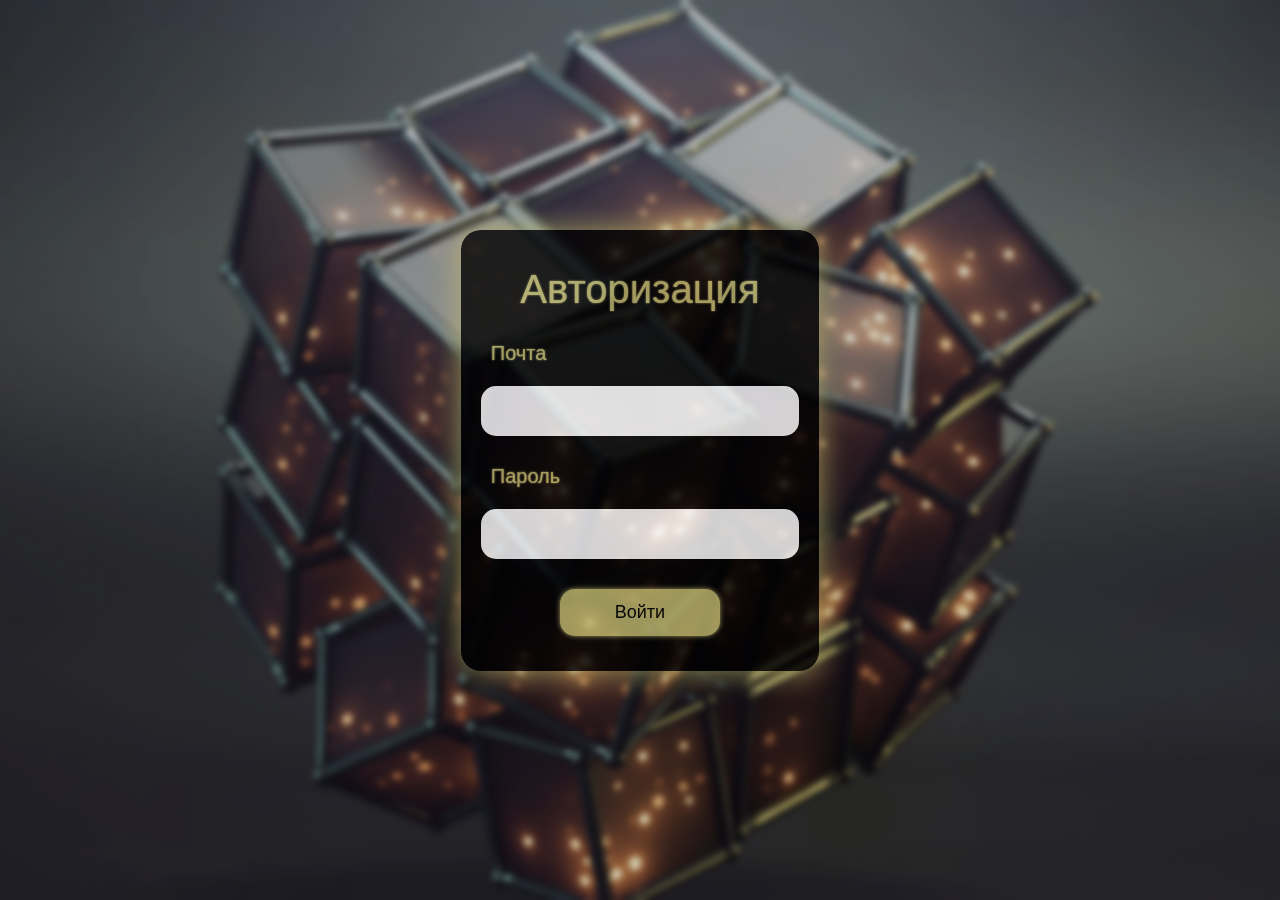
<file: index.html>
<!DOCTYPE html>
<html lang="en">
<head>
    <meta charset="UTF-8">
    <meta http-equiv="X-UA-Compatible" content="IE=edge">
    <meta name="viewport" content="width=device-width, initial-scale=1.0">
    <title>Авторизация</title>
    <link href="./assets/styles/style.css" rel="stylesheet" type="text/css">
    <link rel="stylesheet" href="https://cdnjs.cloudflare.com/ajax/libs/font-awesome/6.4.0/css/all.min.css">
    <link rel="preconnect" href="https://fonts.googleapis.com">
<link rel="preconnect" href="https://fonts.gstatic.com" crossorigin>
<link href="https://fonts.googleapis.com/css2?family=Kaushan+Script&family=Open+Sans:ital,wght@0,300;0,400;0,500;0,600;0,700;0,800;1,300;1,400;1,500;1,600;1,700;1,800&display=swap" rel="stylesheet">
<link rel="preconnect" href="https://fonts.googleapis.com">
<link rel="preconnect" href="https://fonts.gstatic.com" crossorigin>
<link href="https://fonts.googleapis.com/css2?family=Montserrat:ital,wght@0,100;0,200;0,300;0,400;0,500;0,600;0,700;0,800;0,900;1,100;1,200;1,300;1,400;1,500;1,600;1,700;1,800;1,900&display=swap" rel="stylesheet">
<link rel="stylesheet" href="https://stackpath.bootstrapcdn.com/bootstrap/4.3.1/css/bootstrap.min.css" integrity="sha384-ggOyR0iXCbMQv3Xipma34MD+dH/1fQ784/j6cY/iJTQUOhcWr7x9JvoRxT2MZw1T" crossorigin="anonymous">
</head>
<body>
    <div class="section-auth">
        <div class="blur">
        <form action="./main.html">
            <h1>Авторизация</h1>
            <label for="email">Почта</label>
            <input type="email" required id="email" placehoulder="Введите почту">
            <label for="password">Пароль</label>
            <input type="password" required id="password" placehoulder="Введите пароль">
            <button>Войти</button>
        </form>
        </div>
    </div>
    
</body>
</html>
</file>
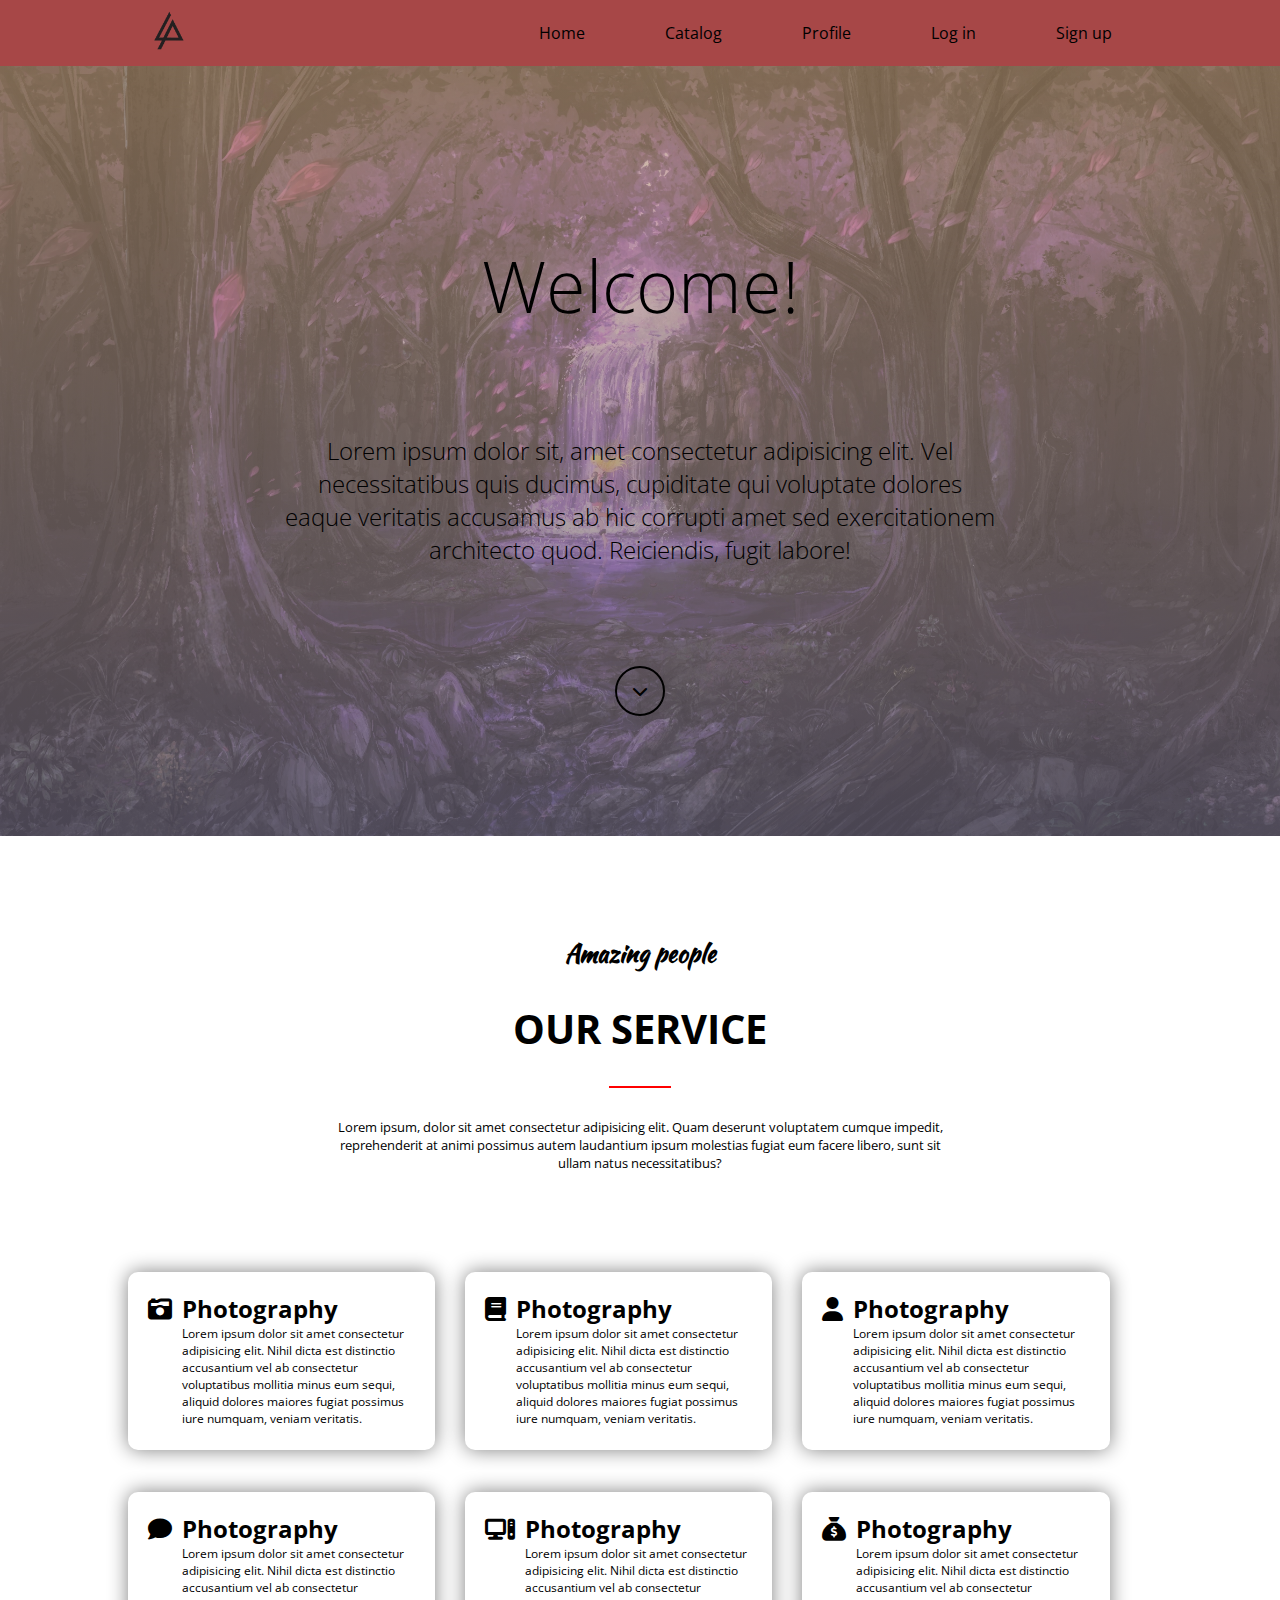
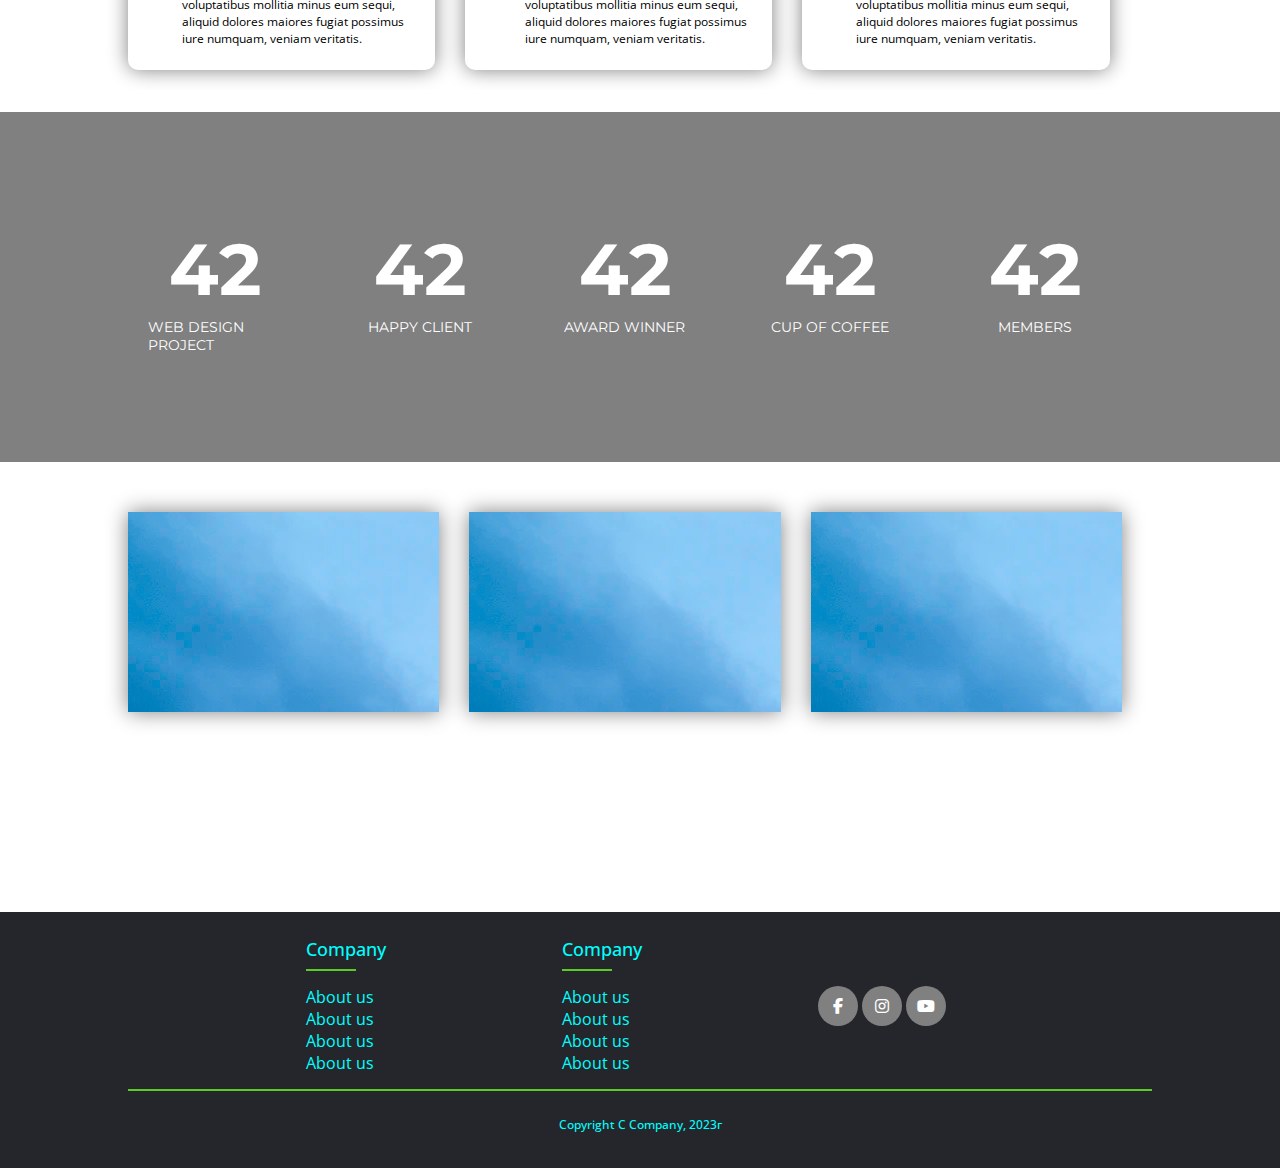
<file: main.html>
<!DOCTYPE html>
<html lang="en">

<head>
    <meta charset="UTF-8">
    <meta http-equiv="X-UA-Compatible" content="IE=edge">
    <meta name="viewport" content="width=device-width, initial-scale=1.0">
    <title>Главная</title>
    <link href="./assets/styles/style.css" rel="stylesheet" type="text/css">
    <link rel="stylesheet" href="https://cdnjs.cloudflare.com/ajax/libs/font-awesome/6.4.0/css/all.min.css">
    <link rel="preconnect" href="https://fonts.googleapis.com">
    <link rel="preconnect" href="https://fonts.gstatic.com" crossorigin>
    <link
        href="https://fonts.googleapis.com/css2?family=Kaushan+Script&family=Open+Sans:ital,wght@0,300;0,400;0,500;0,600;0,700;0,800;1,300;1,400;1,500;1,600;1,700;1,800&display=swap"
        rel="stylesheet">
        <link rel="preconnect" href="https://fonts.googleapis.com">
<link rel="preconnect" href="https://fonts.gstatic.com" crossorigin>
<link href="https://fonts.googleapis.com/css2?family=Montserrat:ital,wght@0,100;0,200;0,300;0,400;0,500;0,600;0,700;0,800;0,900;1,100;1,200;1,300;1,400;1,500;1,600;1,700;1,800;1,900&display=swap" rel="stylesheet">

</head>

<body>
    <header>
        <div class="container">
            <div class="row">
                <div class="logo">
                    <img src="./assets/imgs/logo.png" alt="logo">
                </div>
                <div class="navigation">
                    <ul>
                        <li><a href="">Home</a></li>
                        <li><a href="">Catalog</a></li>
                        <li><a href="">Profile</a></li>
                        <li><a href="">Log in</a></li>
                        <li><a href="">Sign up</a></li>
                    </ul>
                </div>
            </div>
        </div>
    </header>

    <main>
        <div class="section-welcome">
            <div class="container">
                <h1>Welcome!</h1>
                <h3>Lorem ipsum dolor sit, amet consectetur adipisicing elit. Vel necessitatibus quis ducimus,
                    cupiditate qui voluptate dolores eaque veritatis accusamus ab hic corrupti amet sed exercitationem
                    architecto quod. Reiciendis, fugit labore!</h3>
                <i class="fa fa-chevron-down"></i>
            </div>
        </div>
        <div class="section-service">
            <div class="container">
                <div class="title">
                    <h3 class="script">
                        Amazing people
                    </h3>
                    <h2>Our service</h2>
                    <div class="line"></div>
                    <p>Lorem ipsum, dolor sit amet consectetur adipisicing elit. Quam deserunt voluptatem cumque
                        impedit, reprehenderit at animi possimus autem laudantium ipsum molestias fugiat eum facere
                        libero, sunt sit ullam natus necessitatibus?</p>
                </div>
                <div class="wrapper row jc-between">
                    <div class="item">
                        <div class="icon">
                            <i class="fa fa-camera-retro"></i>
                        </div>
                        <div class="text">
                            <h3>Photography</h3>
                            <p>Lorem ipsum dolor sit amet consectetur adipisicing elit. Nihil dicta est distinctio
                                accusantium vel ab consectetur voluptatibus mollitia minus eum sequi, aliquid dolores
                                maiores fugiat possimus iure numquam, veniam veritatis.</p>
                        </div>
                    </div>
                    <div class="item">
                        <div class="icon">
                            <i class="fa fa-book"></i>
                        </div>
                        <div class="text">
                            <h3>Photography</h3>
                            <p>Lorem ipsum dolor sit amet consectetur adipisicing elit. Nihil dicta est distinctio
                                accusantium vel ab consectetur voluptatibus mollitia minus eum sequi, aliquid dolores
                                maiores fugiat possimus iure numquam, veniam veritatis.</p>
                        </div>
                    </div>
                    <div class="item">
                        <div class="icon">
                            <i class="fa fa-user"></i>
                        </div>
                        <div class="text">
                            <h3>Photography</h3>
                            <p>Lorem ipsum dolor sit amet consectetur adipisicing elit. Nihil dicta est distinctio
                                accusantium vel ab consectetur voluptatibus mollitia minus eum sequi, aliquid dolores
                                maiores fugiat possimus iure numquam, veniam veritatis.</p>
                        </div>
                    </div>
                    <div class="line"></div>
                    <div class="item">
                        <div class="icon">
                            <i class="fa fa-comment"></i>
                        </div>
                        <div class="text">
                            <h3>Photography</h3>
                            <p>Lorem ipsum dolor sit amet consectetur adipisicing elit. Nihil dicta est distinctio
                                accusantium vel ab consectetur voluptatibus mollitia minus eum sequi, aliquid dolores
                                maiores fugiat possimus iure numquam, veniam veritatis.</p>
                        </div>
                    </div>
                    <div class="item">
                        <div class="icon">
                            <i class="fa fa-computer"></i>
                        </div>
                        <div class="text">
                            <h3>Photography</h3>
                            <p>Lorem ipsum dolor sit amet consectetur adipisicing elit. Nihil dicta est distinctio
                                accusantium vel ab consectetur voluptatibus mollitia minus eum sequi, aliquid dolores
                                maiores fugiat possimus iure numquam, veniam veritatis.</p>
                        </div>
                    </div>
                    <div class="item">
                        <div class="icon">
                            <i class="fa fa-sack-dollar"></i>
                        </div>
                        <div class="text">
                            <h3>Photography</h3>
                            <p>Lorem ipsum dolor sit amet consectetur adipisicing elit. Nihil dicta est distinctio
                                accusantium vel ab consectetur voluptatibus mollitia minus eum sequi, aliquid dolores
                                maiores fugiat possimus iure numquam, veniam veritatis.</p>
                        </div>
                    </div>
                    <div class="line"></div>


                </div>
            </div>
            <div class="grey-content">
                <div class="container row">
                    <div class="item row jc-center">
                        <h3>42</h3>
                        <p>WEB DESIGN PROJECT</p>
                    </div>
                    <div class="item row jc-center">
                        <h3>42</h3>
                        <p>HAPPY CLIENT</p>
                    </div>
                    <div class="item row jc-center">
                        <h3>42</h3>
                        <p>AWARD WINNER</p>
                    </div>
                    <div class="item row jc-center">
                        <h3>42</h3>
                        <p>CUP OF COFFEE</p>
                    </div>
                    <div class="item row jc-center">
                        <h3>42</h3>
                        <p>MEMBERS</p>
                    </div>
                </div>
            </div>
            <div class="line"></div>
            
            <div class="about">
                <div class="container row">
                    <div class="item">
                        <div class="bg-item">
                            <div class="fg-gradient">
                                Super Team
                            </div>
                        </div>
                    </div>
                    <div class="item">
                        <div class="bg-item">
                            <div class="fg-gradient">
                                Super Team
                            </div>
                        </div>
                    </div>
                    <div class="item">
                        <div class="bg-item">
                            <div class="fg-gradient">
                                Super Team
                            </div>
                        </div>
                    </div>
                </div>
            </div>
            <div class="line"></div>

        </div>
        </div>
    </main>
    <div class="footer">
        <div class="container">
            <div class="row">
                <div class="footer-col">
                    <h4>Company</h4>
                        <ul>
                            <li><a href="#">About us</a></li>
                            <li><a href="#">About us</a></li>
                            <li><a href="#">About us</a></li>
                            <li><a href="#">About us</a></li>
                        </ul>
                </div>
                <div class="footer-col">
                    <h4>Company</h4>
                        <ul>
                            <li><a href="#">About us</a></li>
                            <li><a href="#">About us</a></li>
                            <li><a href="#">About us</a></li>
                            <li><a href="#">About us</a></li>
                        </ul>
                </div>
                <div class="footer-col">
                    <div class="social-link">
                        <a href="#"><i class="fab fa-facebook-f"></i></a>
                        <a href="#"><i class="fab fa-instagram"></i></a>
                        <a href="#"><i class="fab fa-youtube"></i></a>
                    </div>
                </div>
            </div>
        </div>
        <div class="container row">
                    <div class="liner"></div>
        </div>
            <div class="podpic">
                <div class="container row">
                        <h4>Copyright C Company, 2023г</h4>
                </div>
            </div>
        
    </div>
</body>

</html>
</file>
<file: assets/styles/style.css>
@import url('https://fonts.googleapis.com/css2?family=Kaushan+Script&family=Open+Sans:ital,wght@0,300;0,400;0,500;0,600;0,700;0,800;1,300;1,400;1,500;1,600;1,700;1,800&display=swap');
@import url('https://fonts.googleapis.com/css2?family=Montserrat:ital,wght@0,100;0,200;0,300;0,400;0,500;0,600;0,700;0,800;0,900;1,100;1,200;1,300;1,400;1,500;1,600;1,700;1,800;1,900&display=swap');


*{
    margin: 0;
    padding: 0;

    box-sizing: border-box;
}

body{
    height: 100vh; /*процент от монитора - vh vw*/
    font-family: 'Open Sans', sans-serif;
}



/*___1 страница___***************************************************************/

.section-auth{
    background-image: url('../imgs/1.webp');
    background-size: cover;
    display: flex;
    align-items: center;

    background-position: center;
    background-repeat: no-repeat;
    background-size: cover;
    height: 100vh;
    width: 100%;
}

.blur {
    background: rgba(12, 12, 12, 0.2);
    backdrop-filter: blur(3px); 
    background-size: cover;
    display: flex;
    align-items: center;

    background-position: center;
    background-repeat: no-repeat;
    background-size: cover;
    height: 100vh;
    width: 100%;
}

.section-auth form{
    display: flex;
    opacity: 0.8;
 	background: black;
    flex-direction: column;
    width: 28%;
    margin: 0 auto;
    border-radius: 20px;
    box-shadow: 0 0 30px darkkhaki;
    padding: 20px;
}

.section-auth form h1{
    color:darkkhaki;
    text-align: center;
    margin-bottom: 15px;
    margin-top: 15px;
    text-shadow: 0 0 2px darkkhaki;
}

.section-auth form label{
    font-size: 20px;
    padding: 10px;
    color:darkkhaki;
    text-shadow: 0 0 2px darkkhaki;
}

.section-auth form input{
    padding: 10px;
    font-size: 20px;
    margin-bottom: 15px;
    border: none;
    outline: none;
    border-radius: 15px;
}

.section-auth form button{
    transition: 0.75s;
    margin-top: 15px;
    margin-bottom: 15px;
    background-color: darkkhaki;
    font-size: 18px;
    padding: 10px;
    width: 50%;
    align-self: center;
    color:black;
    border: none;
    outline: none;
    border-radius: 15px;
    box-shadow: 0 0 5px darkkhaki;
    cursor:pointer;
}

.section-auth form button:hover{
    transition: 0.75s;
    background-color: darkkhaki;
    transform: scale(1.05);
}

/*___2 страница___***************************************************************/

header{
    background: rgb(167, 71, 71);
}

.container{
    width: 1024px;
    margin: 0 auto; 
}

.wrapper{
    flex-wrap: wrap;
}

.row{
    display: flex;
}

header .row{
    justify-content: space-between;
    align-items: center;

}

header .row .logo{
    width: 8%;
}

header .row .logo img{
    width: 100%;
}

header .row .navigation,
header .row .navigation ul,
header .row .navigation ul li a,
header .row .navigation ul li{
    height: 61px;
}


header .row .navigation ul{
    display: flex;
    list-style-type: none;
}

header .row .navigation ul a{
    color:black;
    display: flex;
    text-decoration: none;
    width: 100%;
    padding: 0 40px; 
    align-items: center;
    transition: 0.5s;
}

header .row .navigation ul li:hover a{
    background-color:black;
    color:white;
    transform: scale(1.05);
    transition: 0.5s;
}

.section-welcome{
    padding: 120px 0;
    background: linear-gradient(rgba(194, 160, 122, 0.616), rgba(111, 104, 124, 0.658)), url('../imgs/imageee.jpg');
    background-size: cover;
}

.section-welcome h1{
    font-size: 4.5rem;
    text-align: center;
    width: 50%;
    margin: 50px auto 100px auto;
    font-weight: 300;
}

.section-welcome h3{
    font-size: 1.5rem;
    text-align: center;
    width: 70%;
    margin: 0 auto;
    font-weight: 300;
    margin: 0 auto 100px auto;
    color:black;
}

.section-welcome i{
    transition: 1s;
    height: 50px;
    width: 50px;
    border: 2px solid black;
    border-radius: 50%;
    margin: 0 auto;
    text-decoration: none;
    color: black;
    display: flex; /*подстраивается под другие обьекты*/ 
    justify-content: center;
    align-items: center;
}

.section-welcome i:hover{
    transform: scale(1.05);
    transition: 0.5s;
    background-color: red;
}

.section-welcome i:hover:active{
    color: rgb(255, 255, 255);
    border: 2px solid red;
    background-color: black;
}

/*--------------*/

.title{
    display: flex;
    flex-direction: column;
    align-items: center;
    padding: 100px 20%;
}

.script{
    font-family: 'Kaushan Script', cursive;
}

.title h3{
    font-size: 1.5rem;
    margin-bottom: 30px;
}

.title h2{
    font-size: 2.5rem;
    text-transform: uppercase;
    margin-bottom: 30px;
}

.title .line{
    height: 2px;
    width: 10%;
    background-color: red;
    margin-bottom: 30px;
}

.title p{
    font-size: .8rem;
    color: black;
    text-align: center;
}

.section-service .item{
    display: flex;
    width: 30%;
    border-radius: 10px;
    box-shadow: 0 0 20px grey;
    padding: 20px;
    margin-right: 30px;
}

.section-service .wrapper .line{
    width: 100%;
    height: 2px;
    background-color: white;
    margin: 20px 0;
}

.section-service .text{
    display: flex;
    margin-left: 10px;
    margin-bottom: 3px;
    flex-direction: column;
    font-size: 0.75em;
}

.section-service .text h3{
    font-size: 1.5rem;
}

.section-service .icon{
    color: black;
    font-size: 1.5rem;
}

/*-------------*/

.grey-content{
    width: 100%;
    background-color: grey;
    height: 350px;
    display: flex;
    align-items: center;
}

.grey-content .item{
    width: 20%;
    align-items: center;
    flex-direction: column;
}

.grey-content .item h3{
    font-family: 'Montserrat', sans-serif;
    flex-direction: column;
    padding: 5px 0;
    font-size: 4.5rem;
    font-weight: 700;
    color: white;
    text-transform: uppercase;
}

.grey-content .item p{
    font-family: 'Montserrat', sans-serif;
    flex-direction: column;
    font-size: .875rem;
    font-weight: 400;
    color: white;
}

/*----------*/

.about{
    margin-top: 50px;
    margin-bottom: 200px;
}

.about .container{
    display: flex;
    justify-content: space-between;
}

.about .container .item{
    width: 32%;
    height: 200px;
    background-color: grey;
    padding: 0;
    border-radius: 0;
}

.about .container .item .bg-item{
    background-image: url('/assets/imgs/fon2.webp');
    height: 100%;
    width: 100%;
}

.about .container .item:hover .bg-item{
    transition: .5s;
    transform: translate(-10px, -10px);
}

.about .container .item .fg-gradient{
    background: linear-gradient(rgba(194, 160, 122, 0.616), rgba(111, 104, 124, 0.658));
    height: 100%;
    opacity: 0;
}

.about .container .item:hover .fg-gradient{
    transition: .5s;
    opacity: 100%;
}



/*-----------Подвал------------------*/

.footer .container{
    max-width: 1024px;
}

.footer{
    background: #24262b;
    padding: 25px 0;
}

.footer .row{
    display: flex;
    flex-wrap: wrap;
    align-items: center;
    justify-content: center;
}

.footer-col{
    width: 25%;
    padding: 0 50px;
}

.footer-col h4{
    font-size: 18px;
    color: aqua;
    margin-bottom: 25px;
    font-weight: 500;
    position: relative;
}

.footer-col h4::before{
    content: '';
    position:absolute;
    left: 0;
    bottom: -10px;
    background: rgb(91, 204, 38);
    height: 2px;
    box-sizing: border-box;
    width: 50px;
}

.footer-col ul{
    list-style: none;
}

.footer-col ul li a{
    font-size: 16px;
    text-decoration: none;
    color: aqua;
    display: block;
    transition: all .3s ease;
}

.footer-col ul li a:hover{
    color: rgb(91, 204, 38);
    text-decoration: underline;
}

.footer-col .social-link a{
    display:inline-block;
    height: 40px;
    width: 40px;
    background: grey;
    margin: 0 10px 10 0px;
    text-align: center;
    line-height: 40px;
    border-radius: 50%;
    color: white;
    transition: all .5s ease;
}

.footer-col .social-link a:hover{
    color: rgb(255, 255, 255);
    background: red;
}

.liner{
    border-bottom: solid 2px rgb(91, 204, 38);
    margin-top: 15px;
    width: 100%;
}

.podpic h4{
    font-size: 12px;
    color: aqua;
    margin-bottom: 10px;
    margin-top: 25px;
    font-weight: 500;
}



/*flex-wrap - сохранение размера блока для перехода на след строку*/
/*justify-content - расстояние между блоками*/
/*align-items - стартовое позиционирование блоков*/
/*flex-direction - изменение полярности (колонка, строка)*/

/*autoclose, material icon theme, autocomplete, live-server*/
/*googlefonts, font-awesome, fontawesome*/
</file>
